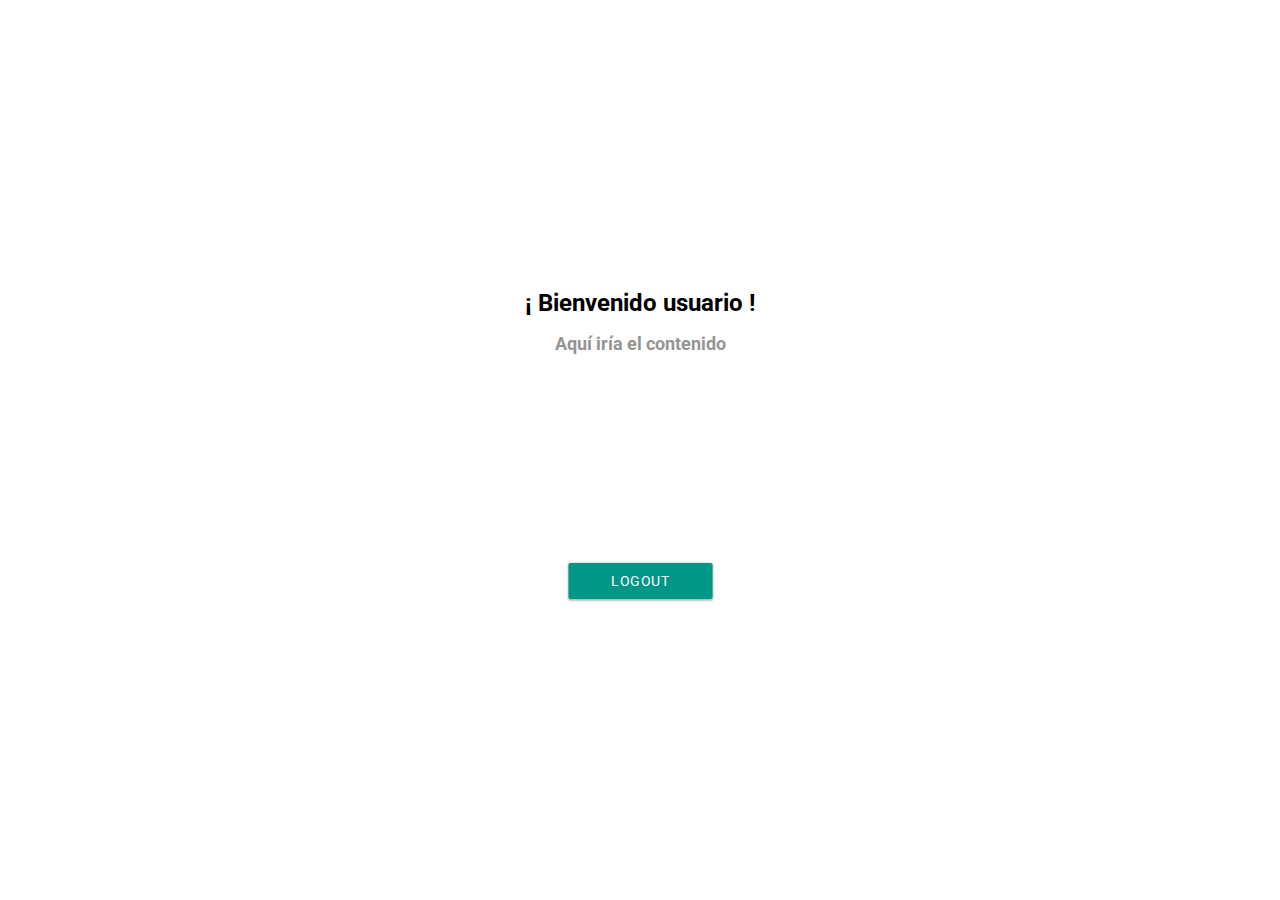
<file: home.html>
<!DOCTYPE html>
<html lang="en">
<head>
	<meta charset="UTF-8">
	<title>Curso Apps Garaje</title>

	<link href="https://fonts.googleapis.com/css?family=Roboto" rel="stylesheet">
	<link rel="stylesheet" href="style.css">
</head>
<body>
	<div class="center-screen">
		<h1>¡ Bienvenido usuario !</h1>
		<h2>Aquí iría el contenido</h2>
		<button class="green-button">Logout</button>
	</div>
</body>
</html>
</file>
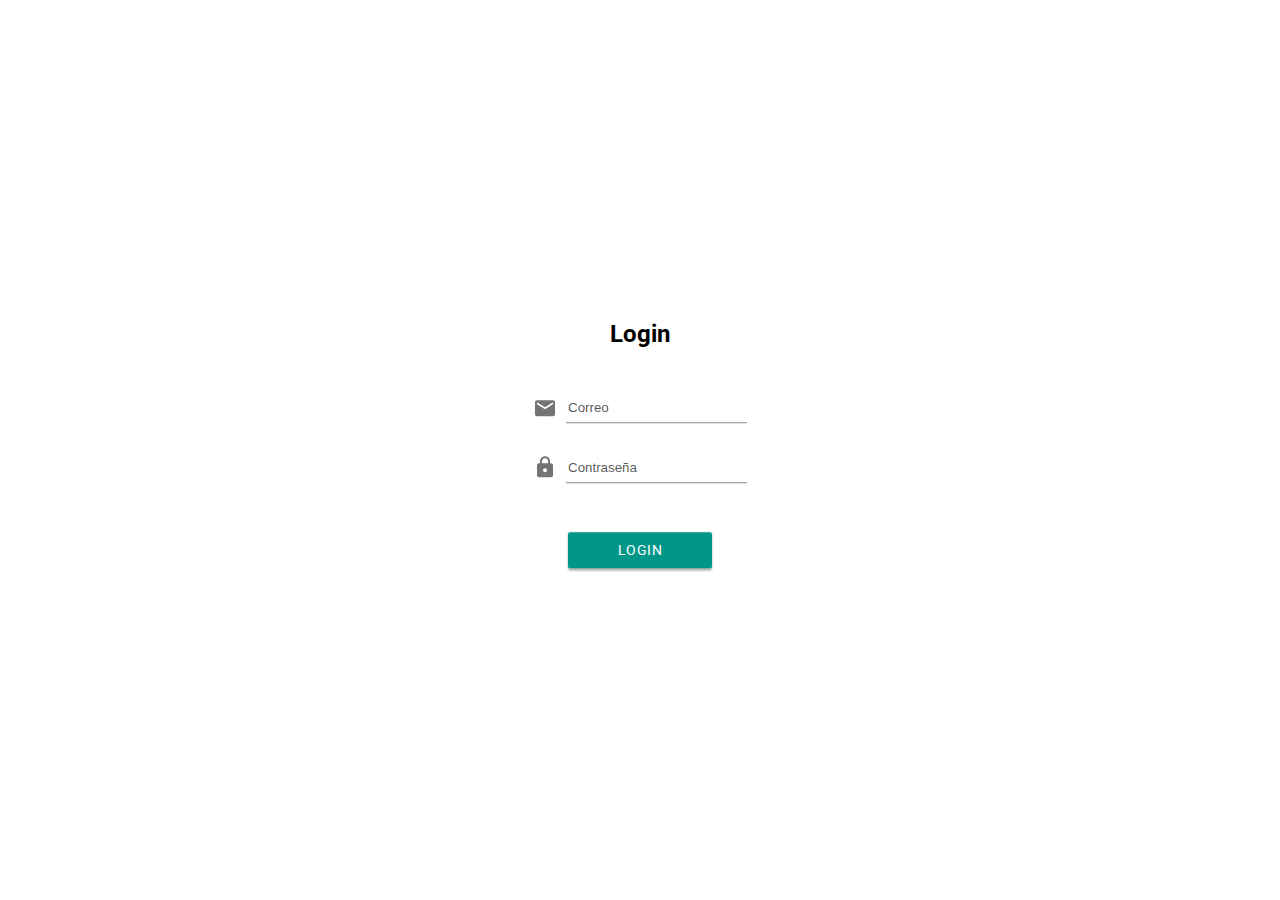
<file: login.html>
<!DOCTYPE html>
<html lang="en">
<head>
	<meta charset="UTF-8">
	<title>Registro - Curso Apps Garaje</title>

	<link href="https://fonts.googleapis.com/css?family=Roboto" rel="stylesheet">
	<link rel="stylesheet" href="style.css">

	<script
	  src="https://code.jquery.com/jquery-3.3.1.min.js"
	  integrity="sha256-FgpCb/KJQlLNfOu91ta32o/NMZxltwRo8QtmkMRdAu8="
	  crossorigin="anonymous"></script>
</head>
<body>
	<div class="center-screen">
		<h1 class="title-page">Login</h1>
		<div class="input-container">
			<img src="img/email.svg" alt="Face user">
			<input id="input-correo" type="email" placeholder="Correo">
		</div>
		<div class="input-container">
			<img src="img/lock.svg" alt="Face user">
			<input id="input-contraseña" type="password" placeholder="Contraseña">
		</div>
		<p class="error">Mensaje de error</p>
		<button id="boton-login" class="green-button margin-top">Login</button>
	</div>

	<script>
		$("#boton-login").click(function() {
			//alert(cadena);
			var correo = $("#input-correo").val();
			var contraseña = $("#input-contraseña").val();

			console.log("Correo: " + correo);
			console.log("Contraseña: " + contraseña);

			if(correo == "" || contraseña == "") {
				mostrarError("Hay algún campo vacío");
			}
			else{
				window.location.href = "home.html";

			}
		});

		function mostrarError(mensaje) {
			$(".error").text(mensaje);
			$(".error").show();
		}
	</script>
</body>
</html>
</file>
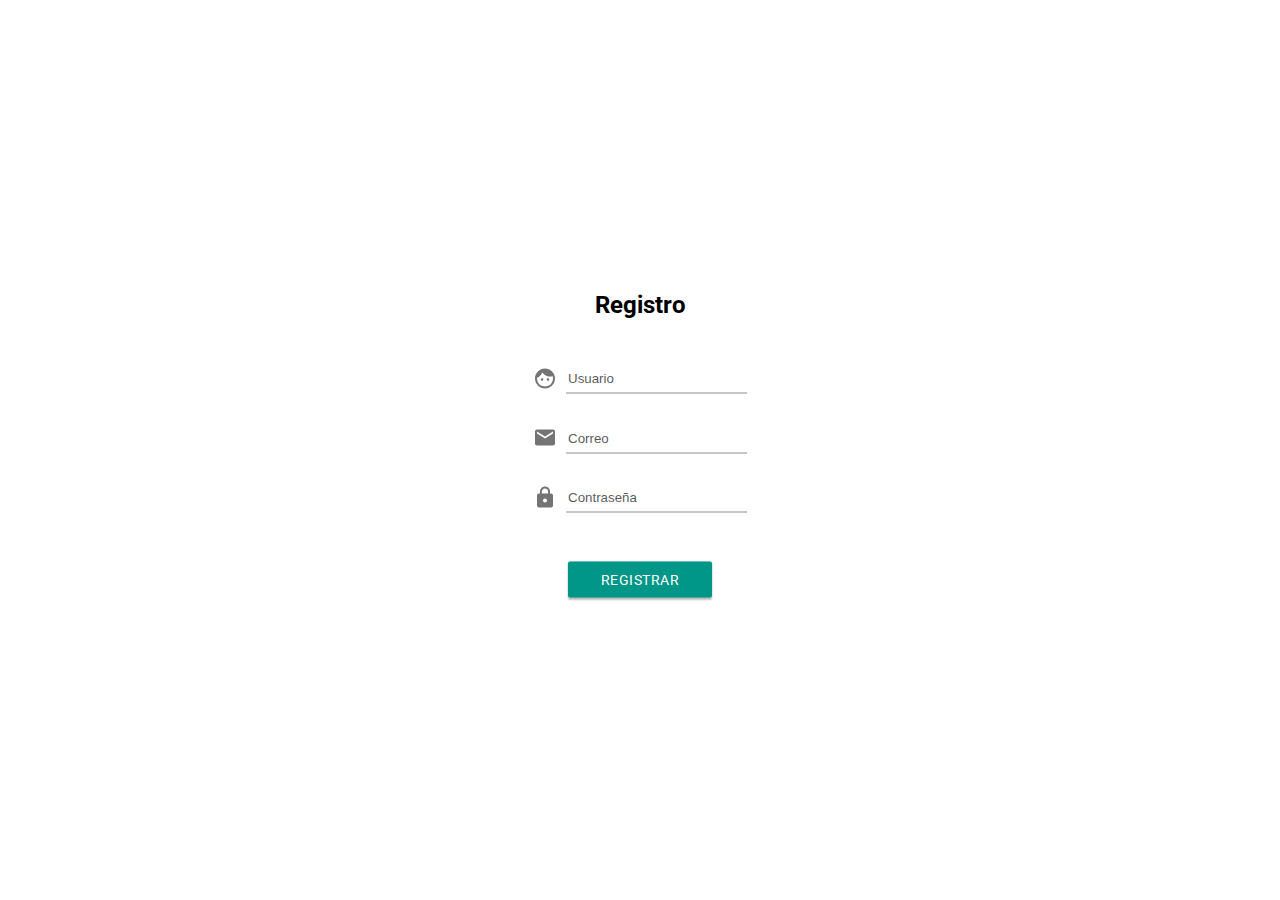
<file: registro.html>
<!DOCTYPE html>
<html lang="en">
<head>
	<meta charset="UTF-8">
	<title>Registro - Curso Apps Garaje</title>

	<link href="https://fonts.googleapis.com/css?family=Roboto" rel="stylesheet">
	<link rel="stylesheet" href="style.css">

	<script
	  src="https://code.jquery.com/jquery-3.3.1.min.js"
	  integrity="sha256-FgpCb/KJQlLNfOu91ta32o/NMZxltwRo8QtmkMRdAu8="
	  crossorigin="anonymous"></script>
</head>
<body>
	<div class="center-screen">
		<h1 class="title-page">Registro</h1>
		<div class="input-container">
			<img src="img/face.svg" alt="Face user">
			<input id="input-usuario" type="text" placeholder="Usuario">
		</div>
		<div class="input-container">
			<img src="img/email.svg" alt="Face user">
			<input id="input-correo" type="email" placeholder="Correo">
		</div>
		<div class="input-container">
			<img src="img/lock.svg" alt="Face user">
			<input id="input-contraseña" type="password" placeholder="Contraseña">
		</div>
		<p class="error">Mensaje de error</p>
		<button id="boton-registro" class="green-button margin-top">Registrar</button>
	</div>

	<script>
		var cadena = "Hola mundo";
		console.log(cadena);

		$("#boton-registro").click(function() {
			//alert(cadena);
			var usuario = $("#input-usuario").val();
			var correo = $("#input-correo").val();
			var contraseña = $("#input-contraseña").val();

			console.log("Usuario: " + usuario);
			console.log("Correo: " + correo);
			console.log("Contraseña: " + contraseña);

		
			if (usuario == "" || correo == "" || contraseña == "") {
				mostrarError("Hay algún campo vacío");

			}
			else {
				window.location.href= "login.html";
			}
		});

		function mostrarError(mensaje) {
			$(".error").text(mensaje);
			$(".error").show();
		}
	</script>
</body>
</html>
</file>
<file: style.css>
/*
id {
	propiedad: valor;
}
*/

body {
	text-align: center;
	font-family: "Roboto";
}

h1 {
	font-size: 24px;
}

h2 {
	font-size: 18px;
	color: #949494;
	margin-bottom: 209px;
}

a {
	text-decoration: none;
}

.center-screen {
    position: absolute;
    left: 50%;
    top: 50%;
    transform: translate(-50%,-50%);
}

.green-button {
	width: 144px;
	height: 36px;
	background-color: #009688;
	border-radius: 2px;
	text-transform: uppercase;
	font-size: 14px;
	color: white;
	border: none;
	font-family: "Roboto";
	box-shadow: 0px 2px 2px rgba(0, 0, 0, 0.24), 0px 0px 2px rgba(0, 0, 0, 0.12);
	display: block;
	margin: 0 auto 28px;
	letter-spacing: 0.0357143em;
	cursor: pointer;
}

.input-container {

}

.input-container img {
	opacity: 0.54;
	vertical-align: middle;
	margin-right: 5px;
}

.input-container input {
	border: none;
	border-bottom: 1px solid rgba(0, 0, 0, 0.45);
	margin-bottom: 32px;
	padding-bottom: 7px;
}

.input-container input::placeholder {
	color: rgba(0, 0, 0, 0.68);
}

.title-page {
	margin-bottom: 48px;
}

.margin-top {
	margin-top: 17px;
}
.error {
	color:red;
	display:none;
}
</file>
